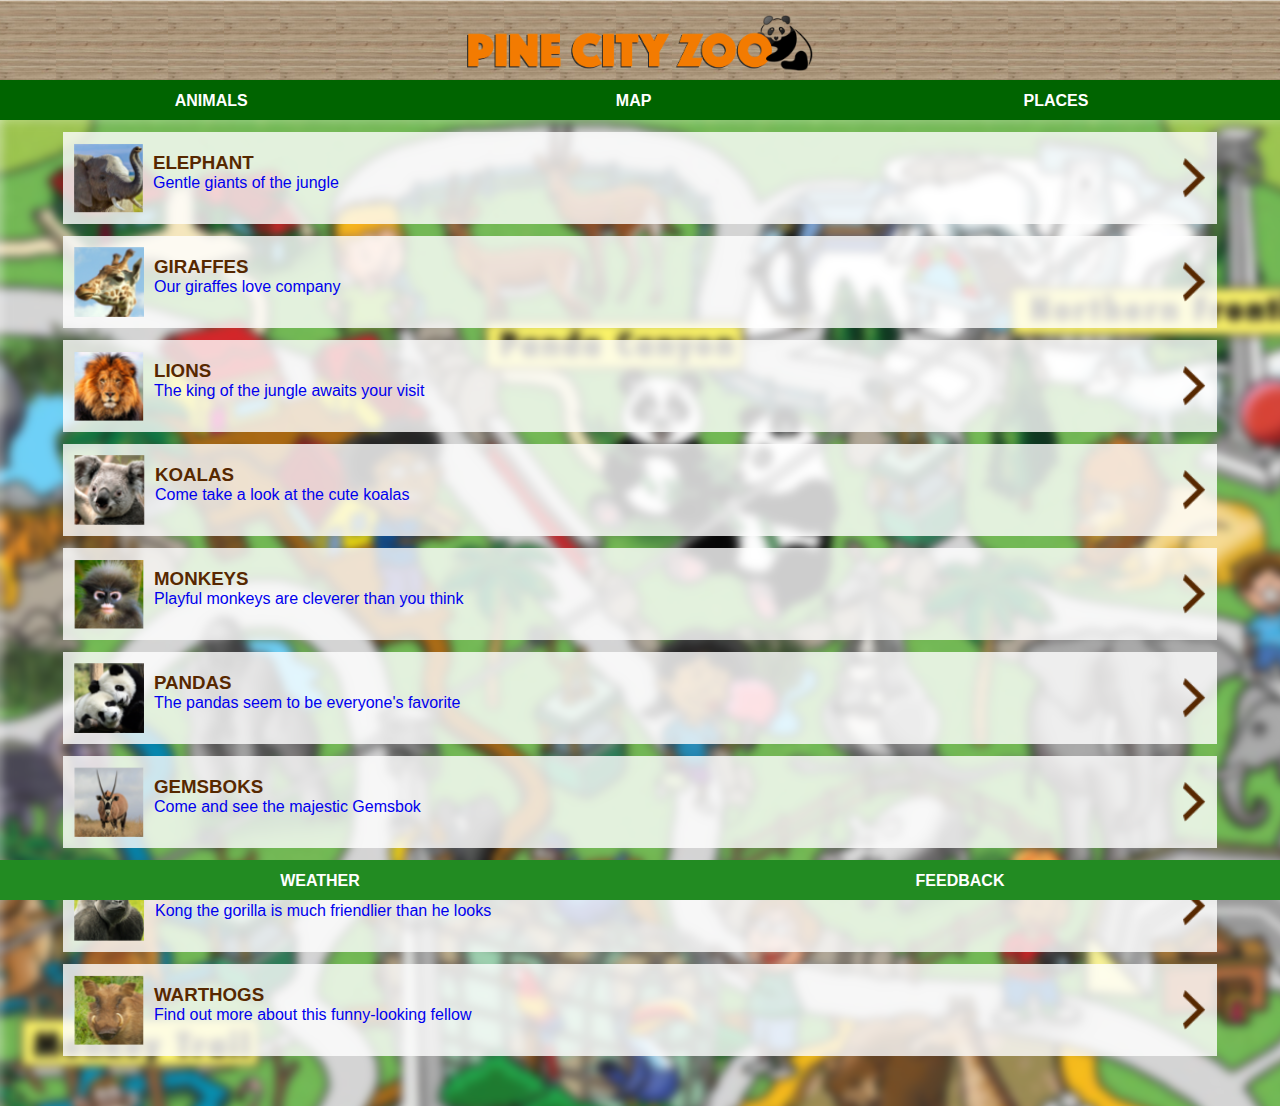
<file: animals.html>
<!DOCTYPE html>
<html lang="en">
<head>
    <meta charset="UTF-8">
    <meta name="viewport" content="width=device-width, initial-scale=1.0">
    <title>Pine City Zoo</title>
    <link rel="stylesheet" href="style.css">
</head>
<body>
    <div id="header">
        <img src="./images/logo.png" alt="Pine City Zoo Logo" id="logo">
    </div>
    <div id="tabs-top">
        <a href="#">ANIMALS</a>
        <a href="#">MAP</a>
        <a href="#">PLACES</a>

    </div>

    <div id="main">
        <div id="content">
            <a class="info-box" href="#">
                <img class="right" src="./images/next-arrow.png"/>
                <img src="./images/elephant-tn.png"/>
                <h3>ELEPHANT</h3>
                <p>Gentle giants of the jungle</p>
            </a>

            <a class="info-box" href="#">
                <img class="right" src="./images/next-arrow.png"/>
                <img src="./images/giraffe-tn.png"/>
                <h3>GIRAFFES</h3>
                <p>Our giraffes love company</p>
            </a>

            <a class="info-box" href="#">
                <img class="right" src="./images/next-arrow.png"/>
                <img src="./images/lion-tn.png"/>
                <h3>LIONS</h3>
                <p>The king of the jungle awaits your visit</p>
            </a>

            <a class="info-box" href="#">
                <img class="right" src="./images/next-arrow.png"/>
                <img src="./images/koala-tn.png"/>
                <h3>KOALAS</h3>
                <p>Come take a look at the cute koalas</p>
            </a>

            <a class="info-box" href="#">
                <img class="right" src="./images/next-arrow.png"/>
                <img src="./images/monkey-tn.png"/>
                <h3>MONKEYS</h3>
                <p>Playful monkeys are cleverer than you think</p>
            </a>

            <a class="info-box" href="#">
                <img class="right" src="./images/next-arrow.png"/>
                <img src="./images/panda-tn.png"/>
                <h3>PANDAS</h3>
                <p>The pandas seem to be everyone's favorite</p>
            </a>

            <a class="info-box" href="#">
                <img class="right" src="./images/next-arrow.png"/>
                <img src="./images/gemsbok-tn.png"/>
                <h3>GEMSBOKS</h3>
                <p>Come and see the majestic Gemsbok</p>
            </a>

            <a class="info-box" href="#">
                <img class="right" src="./images/next-arrow.png"/>
                <img src="./images/gorilla-tn.png"/>
                <h3>GORILLAS</h3>
                <p>Kong the gorilla is much friendlier than he looks</p>
            </a>

            <a class="info-box" href="#">
                <img class="right" src="./images/next-arrow.png"/>
                <img src="./images/warthog-tn.png"/>
                <h3>WARTHOGS</h3>
                <p>Find out more about this funny-looking fellow</p>
            </a>

        </div>
</div>

    <div id="tabs-bottom">
        <a href="#">WEATHER</a>
        <a href="#">FEEDBACK</a>
    </div>
</body>
</html>
</file>
<file: style.css>
body{
    padding : 0;
    margin: 0;
    font-family: Arial, Helvetica, sans-serif;
}

#header{
    position: fixed;
    top: 0;
    left: 0;
    z-index: 500; 
    height: 80px;
    width: 100%;
    background-image: url('images/wood-bg.png');
    background-repeat: repeat-x;
}

#header img{
    display: block;
    margin: auto;
    height: 70%;
    padding-top: 15px;
}

#tabs-top{
    position: fixed;
    top     : 80px;
    left    : 0;
    z-index : 500;
    width   : 100%;
    height  : 40px;
    background-color: darkgreen;
}

#tabs-top a{
    float   : left;
    display : block;
    width   : 33%;
    height  :35px;
    font-weight : 700;
    color       : white;
    text-align  : center;
    text-decoration : none;
    padding-top     : 12px;  
}

#main-home{
    margin-top: 120px;
}

#tabs-bottom{
    position : fixed;
    bottom   : 0;
    left     : 0;
    z-index  : 500;
    width    : 100%;
    height   : 40px;
    background-color: forestgreen;
}

#tabs-bottom a{
    float : left;
    display : block;
    width : 50%;
    height : 35px;
    font-weight : 700;
    color       : white;
    text-align  : center;
    text-decoration : none;
    padding-top     : 12px;
}
/* ======================MAIN========================= */
#main{
    margin-top: 119px;
    background: url('images/map-blur.png'); 
}
#content{
    padding-top: 1px;
    padding-bottom: 50px;
}

a.info-box{
    text-decoration : none;
    background      : rgba(255, 255, 255, 0.8);
    width           : 90%;
    height          : 90px;
    display         : block;
    margin          : auto;
    margin-top      : 12px;
    padding         : 1px;
}

.info-box img{
    height : 70px;
    margin : 10px;
    float  : left;
}

.info-box h3{
    padding : 0;
    margin-bottom :0;
    width : 90%;
    color : #572800;
}

.info-box p{
    margin  : 0;
    padding : 0;
    width   : 90%;
    color   : 131313;
}

.info-box img.right{
    float      : right;
    margin-top : 25px;
    height   :  40px;
}
</file>
